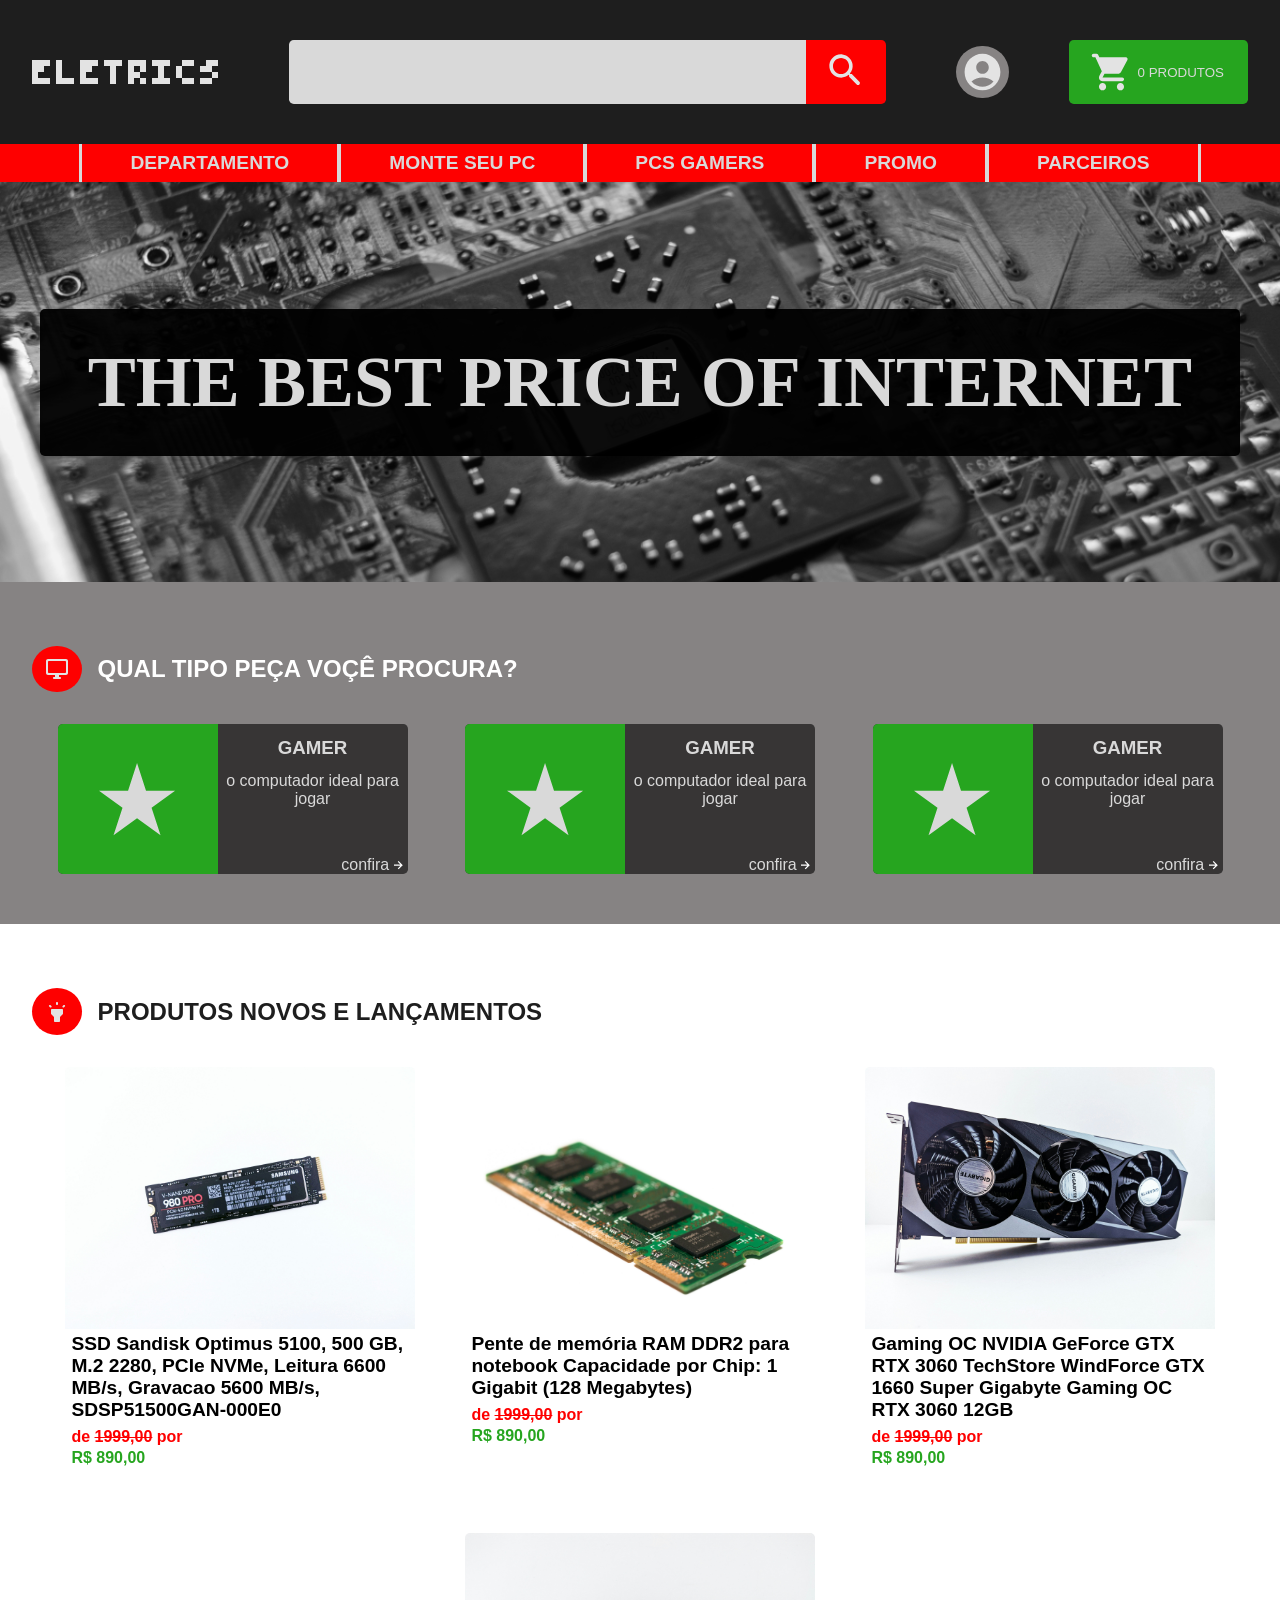
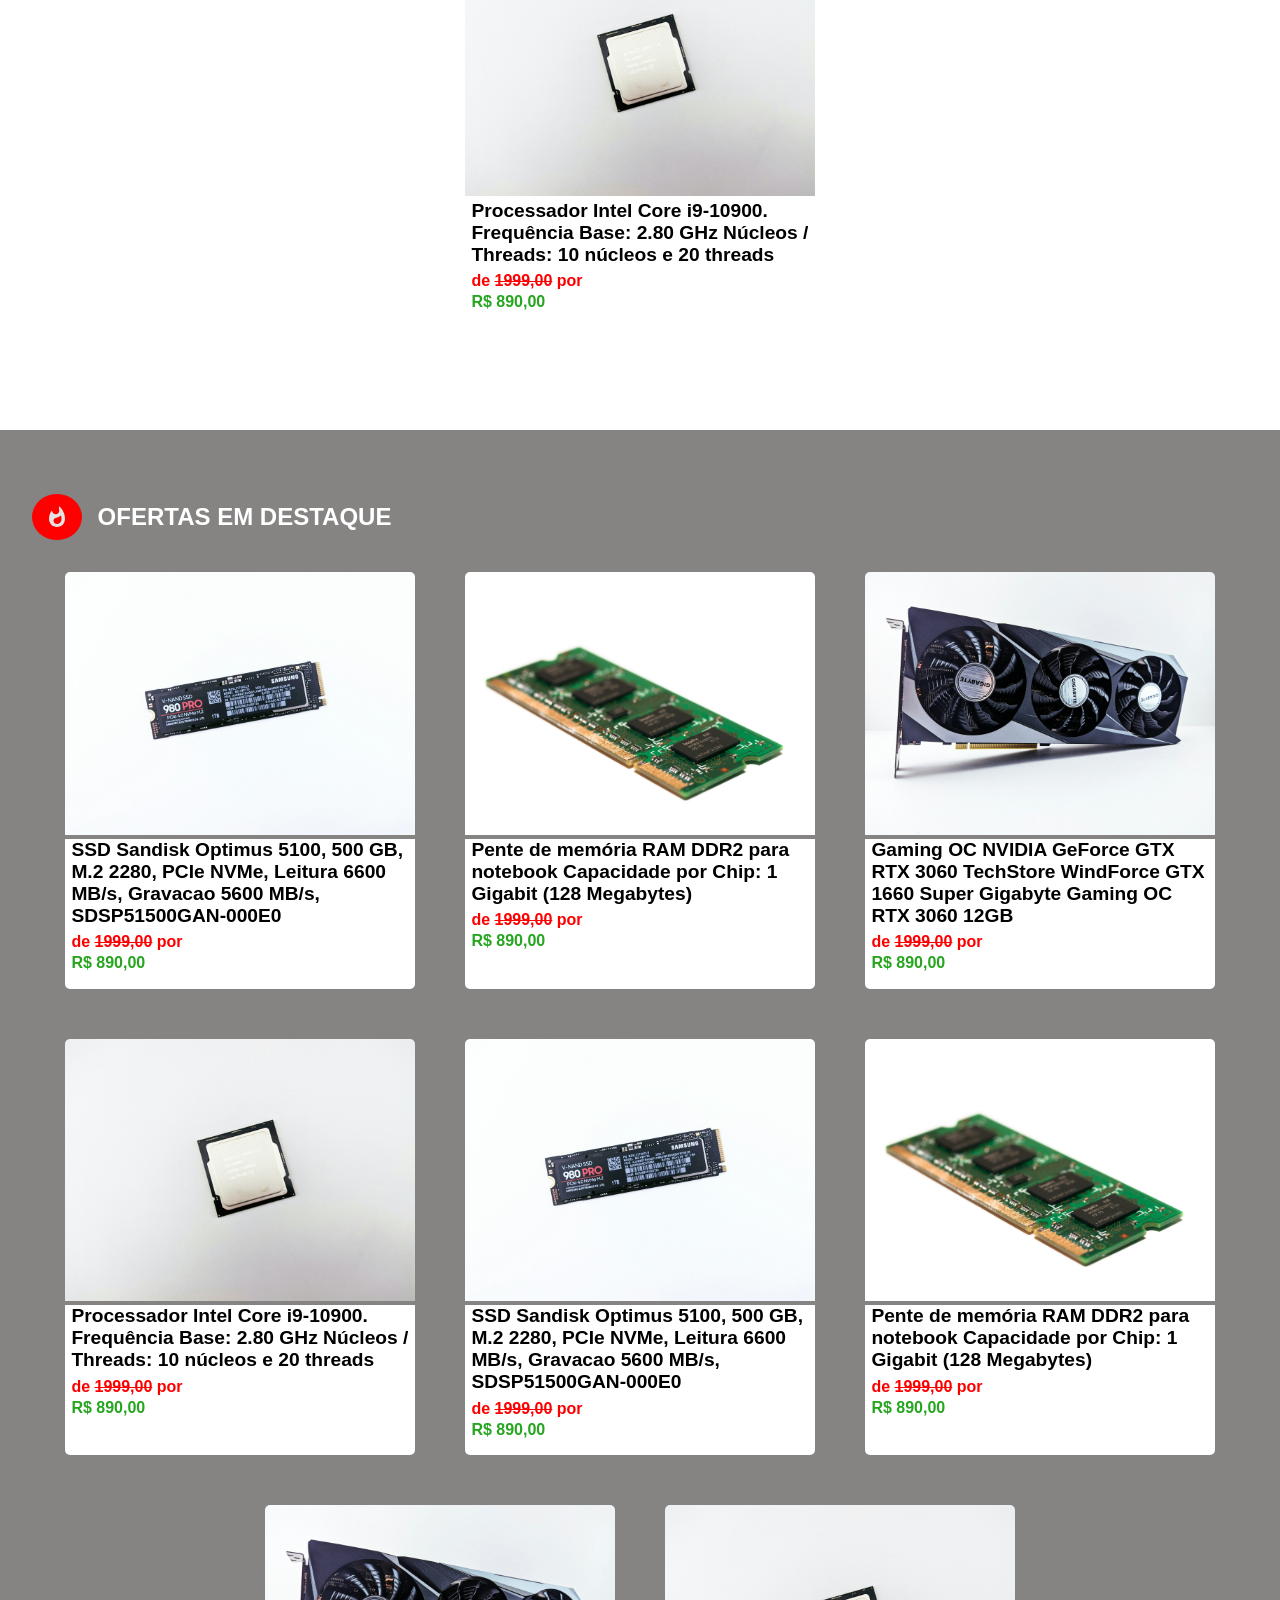
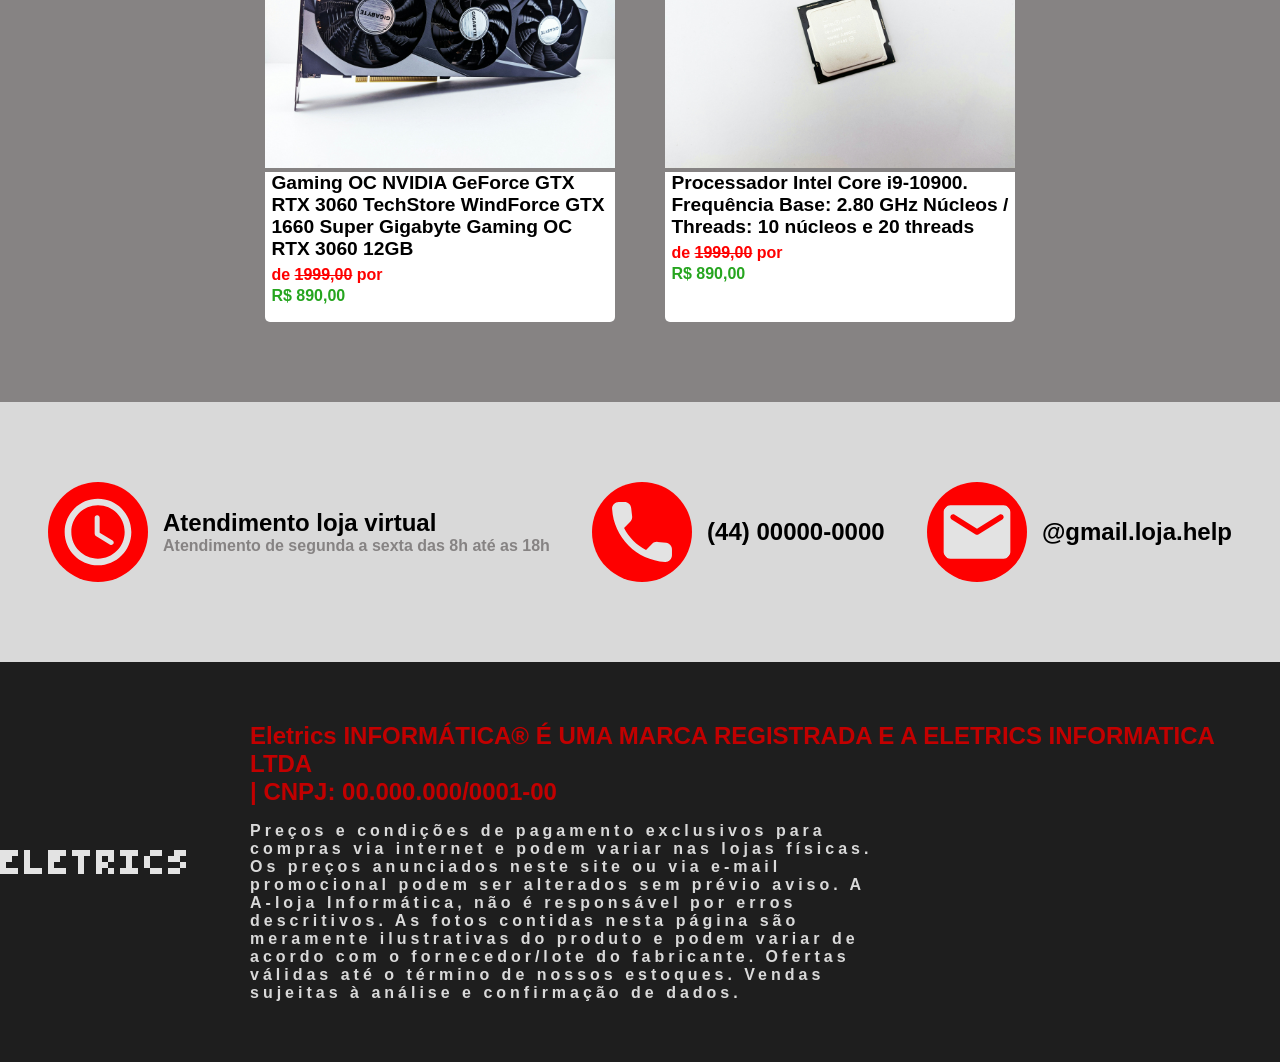
<file: index.html>
<!DOCTYPE html>
<html lang="pt-br">
<head>
    <meta charset="UTF-8">
    <meta name="viewport" content="width=device-width, initial-scale=1.0">
    <title>ELETRICS</title>
    <link rel="stylesheet" href="./front/css/global.css">
    <link rel="stylesheet" href="./front/css/componentes.css">
    <link rel="stylesheet" href="./front/css/responsividade.css">
    <link rel="preload" as="image" href="./front/public/imagens/jorge-salvador-vruAZdZzQR0-unsplash.jpg">
</head>
<body>
    <header>
        <img src="./front/public/imagens/iconsPast/ELETRICS.svg" alt="">
        <div class="searchContainer">
            <input type="text" class="inputPadrao bordaPadrao searchInput tamanhoPadraoHeader">
            <button class="tamanhoPadraoHeader bordaPadrao" id="buttonPesquisa"><img src="./front/public/imagens/iconsPast/search_24dp_E3E3E3.svg" alt="" class="iconSize"></button>
        </div>
        <div class="shoppingAcont">
            <a href="" class="contIconA tamanhoPadraoHeader"><img src="./front/public/imagens/iconsPast/account_circle_24dp_E3E3E3.svg" alt="" class="iconSize"></a>
            <button class="tamanhoPadraoHeader bordaPadrao shoppingButton">
                <img src="./front/public/imagens/iconsPast/shopping_cart_24dp_E3E3E3.svg" alt="" class="iconSize">
                <span class="textButtonCar">0 PRODUTOS</span>
            </button>
        </div>
    </header>
    <nav class="navegacao">
        <ul>
            <li>departamento</li>
            <li>monte seu pc</li>
            <li>pcs gamers</li>
            <li>promo</li>
            <li>parceiros</li>
        </ul>
    </nav>
    <section class="hero">
        <div class="heroConteiner bordaPadrao">
            <h1 class="heroTitulo">
                the best price of internet
            </h1>
        </div>
    </section>
    <section class="carrosel">
        <div class="tituloDestaqueVermelhoH2">
            <div class="imgTituloH2"><img src="./front/public/imagens/iconsPast/desktop_windows_24dp_E3E3E3.svg" alt="" class=""></div>
            <h2 class="titulo-customizado" style="--corFont:#FFFFFF">qual tipo peça voçê procura?</h2>
        </div>
        <div class="conteinerSlides"> 
            <div class="carroselCard bordaPadrao card-1">
                <div class="cardDivisor imgCard">
                    <img src="./front/public/imagens/iconsPast/Star 1.svg" alt="" class="">
                </div>
                <div class="cardDivisor">
                    <h3 class="pequenoDestaqueTitulo">gamer</h3>
                    <span class="textCard">o computador ideal para jogar</span>
                    <a href="" class="linkFora">confira <img src="./front/public/imagens/iconsPast/seta.svg" alt=""></a>
                </div>
            </div>
            <div class="carroselCard bordaPadrao card-2">
                <div class="cardDivisor imgCard">
                    <img src="./front/public/imagens/iconsPast/Star 1.svg" alt="" class="">
                </div>
                <div class="cardDivisor">
                    <h3 class="pequenoDestaqueTitulo">gamer</h3>
                    <span class="textCard">o computador ideal para jogar</span>
                    <a href="" class="linkFora">confira <img src="./front/public/imagens/iconsPast/seta.svg" alt=""></a>
                </div>
            </div>
            <div class="carroselCard bordaPadrao card-3">
                <div class="cardDivisor imgCard">
                    <img src="./front/public/imagens/iconsPast/Star 1.svg" alt="" class="">
                </div>
                <div class="cardDivisor">
                    <h3 class="pequenoDestaqueTitulo">gamer</h3>
                    <span class="textCard">o computador ideal para jogar</span>
                    <a href="" class="linkFora">confira <img src="./front/public/imagens/iconsPast/seta.svg" alt=""></a>
                </div>
            </div>
        </div>
        <div class="arrow">
            <button id="prev"> < </button>
            <button id="next"> > </button>
        </div>
    </section>
    <section class="novosProdutos">
        <div class="tituloDestaqueVermelhoH2">
            <div class="imgTituloH2"><img src="./front/public/imagens/iconsPast/highlight_24dp_E3E3E3.svg" alt="" class=""></div>
            <h2 class="titulo-customizado" style="--corFont:#1E1E1E">PRODUTOS NOVOS E LANÇAMENTOS</h2>
        </div>
        <div class="listCard">
            <div class="CardPN">
                <img src="./front/public/imagens/andrey-matveev-pfKnGfJrrjI-unsplash.jpg" alt="" class="imgCardProdutos">
                <div class="descricaoProduto">
                <p class="descricaoPSpan">
                    SSD Sandisk Optimus 5100, 500 GB, M.2 2280, PCIe NVMe, Leitura 6600 MB/s, Gravacao 5600 MB/s, SDSP51500GAN-000E0
                </p>
                <p class="descontEmVermelho">de <span>1999,00</span> por</p>
                <p class="valorPosDescont">R$ 890,00</p>
                </div>
            </div>

            <div class="CardPN">
                <img src="./front/public/imagens/william-warby-wtvfu6_d1E4-unsplash.jpg" alt="" class="imgCardProdutos">
                <div class="descricaoProduto">
                <p class="descricaoPSpan">
                    Pente de memória RAM DDR2 para notebook
Capacidade por Chip: 1 Gigabit (128 Megabytes)
                </p>
                <p class="descontEmVermelho">de <span>1999,00</span> por</p>
                <p class="valorPosDescont">R$ 890,00</p>
                </div>
            </div>

            <div class="CardPN">
                <img src="./front/public/imagens/andrey-matveev-Oq8kbZxP0Pw-unsplash.jpg" alt="" class="imgCardProdutos">
                <div class="descricaoProduto">
                <p class="descricaoPSpan">
                    Gaming OC NVIDIA GeForce GTX RTX 3060 TechStore WindForce GTX 1660 Super Gigabyte Gaming OC RTX 3060 12GB
                </p>
                <p class="descontEmVermelho">de <span>1999,00</span> por</p>
                <p class="valorPosDescont">R$ 890,00</p>
                </div>
            </div>
            <div class="CardPN">
                <img src="./front/public/imagens/andrey-matveev-6tEeAxzQlrE-unsplash.jpg" alt="" class="imgCardProdutos">
                <div class="descricaoProduto">
                <p class="descricaoPSpan">
                    Processador Intel Core i9-10900.
Frequência Base: 2.80 GHz
Núcleos / Threads: 10 núcleos e 20 threads
                </p>
                <p class="descontEmVermelho">de <span>1999,00</span> por</p>
                <p class="valorPosDescont">R$ 890,00</p>
                </div>
            </div>
        </div>
    </section>
    <section class="principaisOfertas">
        <div class="tituloDestaqueVermelhoH2">
            <div class="imgTituloH2"><img src="./front/public/imagens/iconsPast/whatshot_24dp_E3E3E3.svg" alt="" class=""></div>
            <h2 class="titulo-customizado" style="--corFont:#fff">OFERTAS EM DESTAQUE</h2>
        </div>
        <div class="listCard">
            <div class="CardPN">
                <img src="./front/public/imagens/andrey-matveev-pfKnGfJrrjI-unsplash.jpg" alt="" class="imgCardProdutos">
                <div class="descricaoProduto">
                <p class="descricaoPSpan">
                    SSD Sandisk Optimus 5100, 500 GB, M.2 2280, PCIe NVMe, Leitura 6600 MB/s, Gravacao 5600 MB/s, SDSP51500GAN-000E0
                </p>
                <p class="descontEmVermelho">de <span>1999,00</span> por</p>
                <p class="valorPosDescont">R$ 890,00</p>
                </div>
            </div>

            <div class="CardPN">
                <img src="./front/public/imagens/william-warby-wtvfu6_d1E4-unsplash.jpg" alt="" class="imgCardProdutos">
                <div class="descricaoProduto">
                <p class="descricaoPSpan">
                    Pente de memória RAM DDR2 para notebook
Capacidade por Chip: 1 Gigabit (128 Megabytes)
                </p>
                <p class="descontEmVermelho">de <span>1999,00</span> por</p>
                <p class="valorPosDescont">R$ 890,00</p>
                </div>
            </div>

            <div class="CardPN">
                <img src="./front/public/imagens/andrey-matveev-Oq8kbZxP0Pw-unsplash.jpg" alt="" class="imgCardProdutos">
                <div class="descricaoProduto">
                <p class="descricaoPSpan">
                    Gaming OC NVIDIA GeForce GTX RTX 3060 TechStore WindForce GTX 1660 Super Gigabyte Gaming OC RTX 3060 12GB
                </p>
                <p class="descontEmVermelho">de <span>1999,00</span> por</p>
                <p class="valorPosDescont">R$ 890,00</p>
                </div>
            </div>
            <div class="CardPN">
                <img src="./front/public/imagens/andrey-matveev-6tEeAxzQlrE-unsplash.jpg" alt="" class="imgCardProdutos">
                <div class="descricaoProduto">
                <p class="descricaoPSpan">
                    Processador Intel Core i9-10900.
Frequência Base: 2.80 GHz
Núcleos / Threads: 10 núcleos e 20 threads
                </p>
                <p class="descontEmVermelho">de <span>1999,00</span> por</p>
                <p class="valorPosDescont">R$ 890,00</p>
                </div>
            </div>
            <div class="CardPN">
                <img src="./front/public/imagens/andrey-matveev-pfKnGfJrrjI-unsplash.jpg" alt="" class="imgCardProdutos">
                <div class="descricaoProduto">
                <p class="descricaoPSpan">
                    SSD Sandisk Optimus 5100, 500 GB, M.2 2280, PCIe NVMe, Leitura 6600 MB/s, Gravacao 5600 MB/s, SDSP51500GAN-000E0
                </p>
                <p class="descontEmVermelho">de <span>1999,00</span> por</p>
                <p class="valorPosDescont">R$ 890,00</p>
                </div>
            </div>

            <div class="CardPN">
                <img src="./front/public/imagens/william-warby-wtvfu6_d1E4-unsplash.jpg" alt="" class="imgCardProdutos">
                <div class="descricaoProduto">
                <p class="descricaoPSpan">
                    Pente de memória RAM DDR2 para notebook
Capacidade por Chip: 1 Gigabit (128 Megabytes)
                </p>
                <p class="descontEmVermelho">de <span>1999,00</span> por</p>
                <p class="valorPosDescont">R$ 890,00</p>
                </div>
            </div>

            <div class="CardPN">
                <img src="./front/public/imagens/andrey-matveev-Oq8kbZxP0Pw-unsplash.jpg" alt="" class="imgCardProdutos">
                <div class="descricaoProduto">
                <p class="descricaoPSpan">
                    Gaming OC NVIDIA GeForce GTX RTX 3060 TechStore WindForce GTX 1660 Super Gigabyte Gaming OC RTX 3060 12GB
                </p>
                <p class="descontEmVermelho">de <span>1999,00</span> por</p>
                <p class="valorPosDescont">R$ 890,00</p>
                </div>
            </div>
            <div class="CardPN">
                <img src="./front/public/imagens/andrey-matveev-6tEeAxzQlrE-unsplash.jpg" alt="" class="imgCardProdutos">
                <div class="descricaoProduto">
                <p class="descricaoPSpan">
                    Processador Intel Core i9-10900.
Frequência Base: 2.80 GHz
Núcleos / Threads: 10 núcleos e 20 threads
                </p>
                <p class="descontEmVermelho">de <span>1999,00</span> por</p>
                <p class="valorPosDescont">R$ 890,00</p>
                </div>
            </div>
        </div>
    </section>
    <section class="contatos">
        <div class="contatoDivisor">
            <img src="./front/public/imagens/iconsPast/access_time_24dp_E3E3E3.svg" alt=""  class="imgContatos">
            <div>
                <p>Atendimento loja virtual</p>
                <p class="menorDestaque">Atendimento de segunda a sexta das 8h até as 18h </p>
            </div>
        </div>
        <div class="contatoDivisor">
            <img src="./front/public/imagens/iconsPast/call_24dp_E3E3E3.svg" alt="" class="imgContatos">
            <p>(44) 00000-0000</p>
        </div>
        <div class="contatoDivisor">
            <img src="./front/public/imagens/iconsPast/email_24dp_E3E3E3.svg" alt="" class="imgContatos">
            <p>@gmail.loja.help</p>
        </div>
    </section>
    <footer>
        <img src="./front/public/imagens/iconsPast/ELETRICS.svg" alt="">
        <div>
            <h2>Eletrics INFORMÁTICA® É UMA MARCA REGISTRADA  E A ELETRICS INFORMATICA LTDA <br>| CNPJ: 00.000.000/0001-00</h2>
            <p>Preços e condições de pagamento exclusivos para compras via internet e podem variar nas lojas físicas. Os preços anunciados neste site ou via e-mail promocional podem ser alterados sem prévio aviso. A A-loja Informática, não é responsável por erros descritivos. As fotos contidas nesta página são meramente ilustrativas do produto e podem variar de acordo com o fornecedor/lote do fabricante. Ofertas válidas até o término de nossos estoques. Vendas sujeitas à análise e confirmação de dados.</p>
        </div>
    </footer>
</body>
</html>
</file>
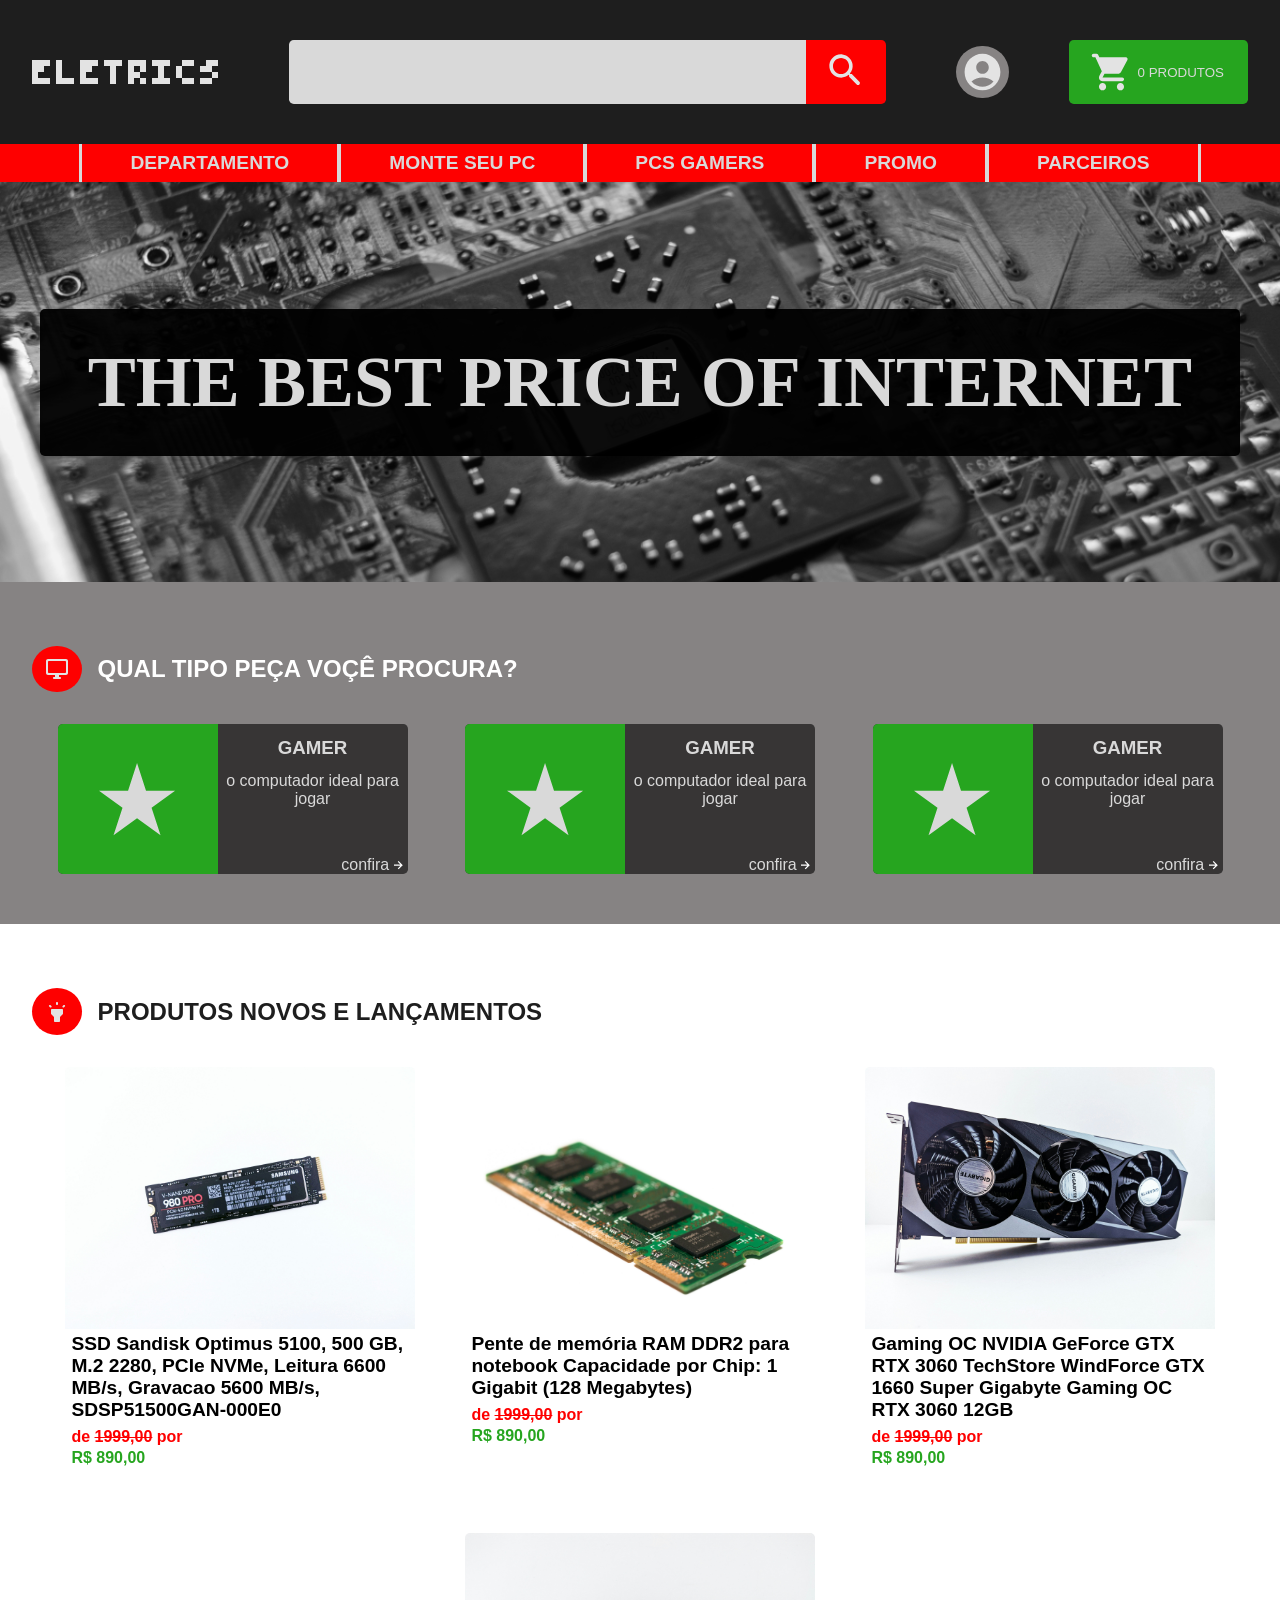
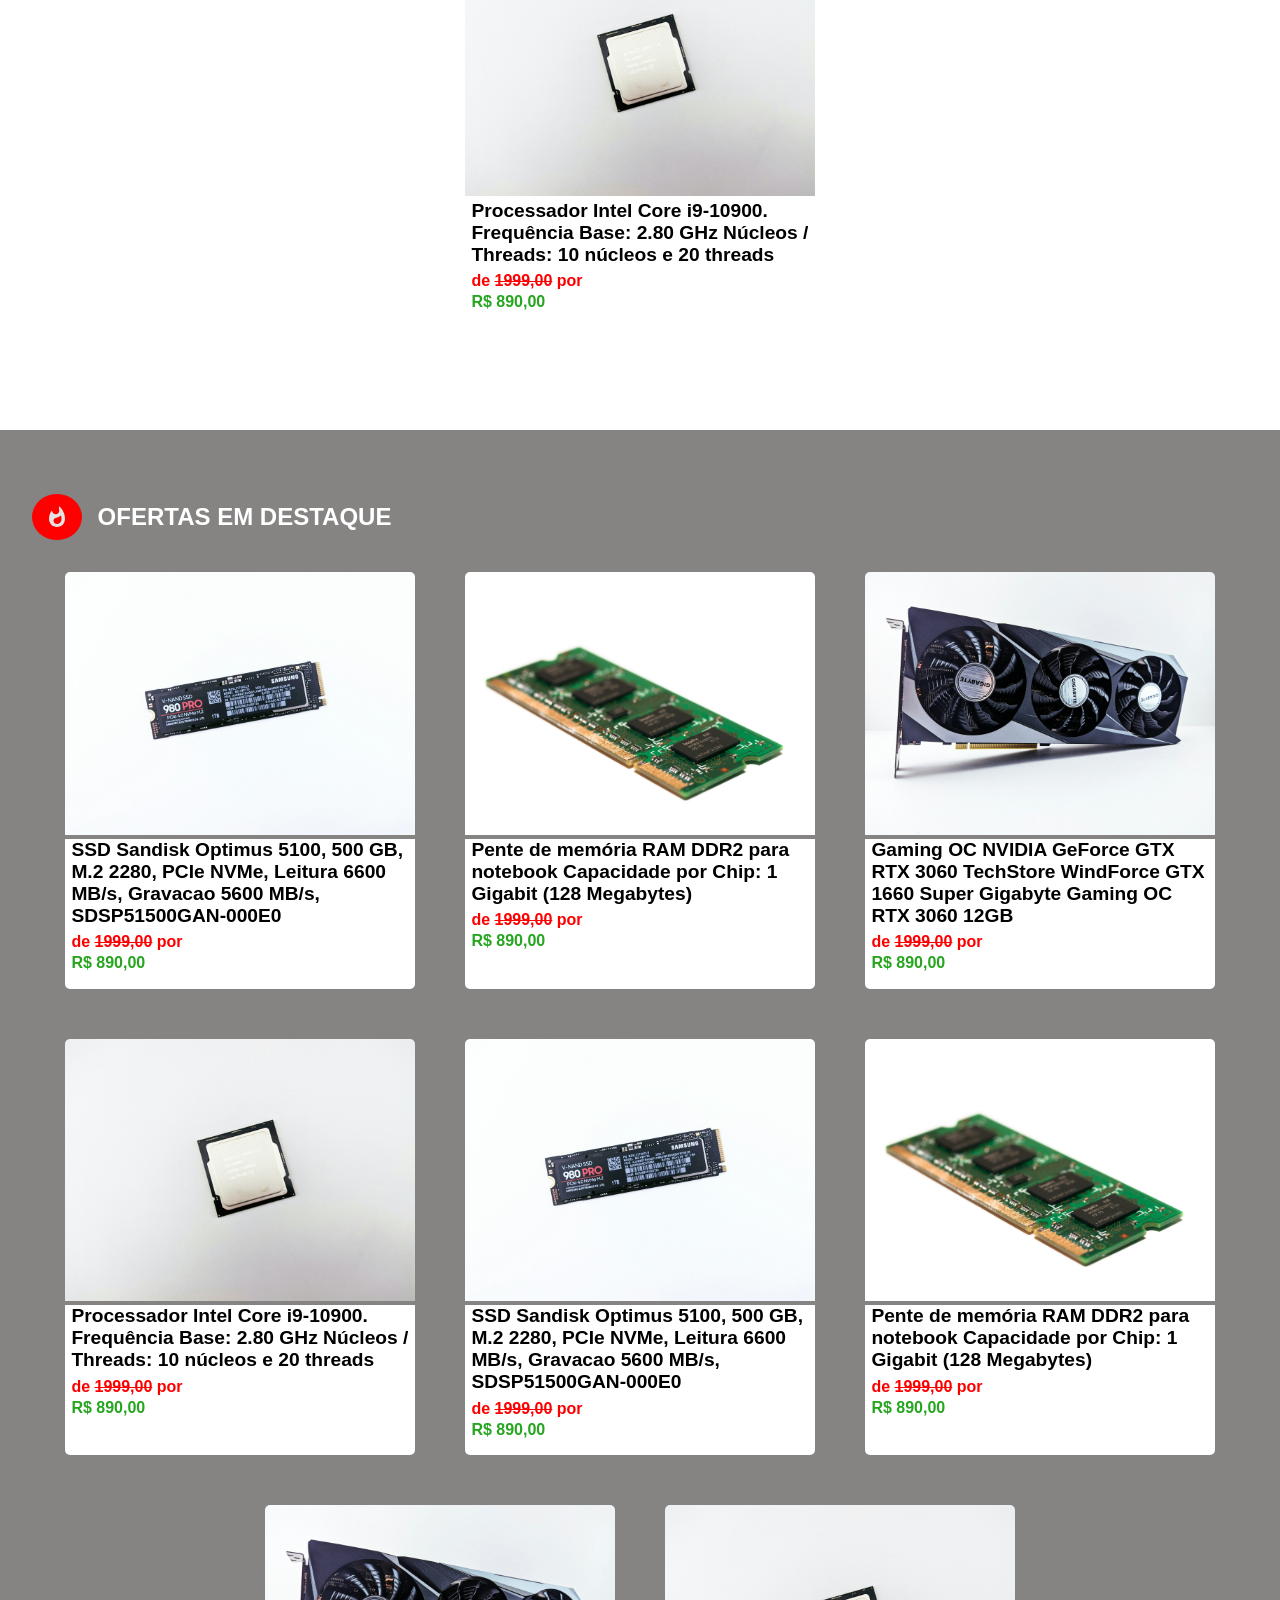
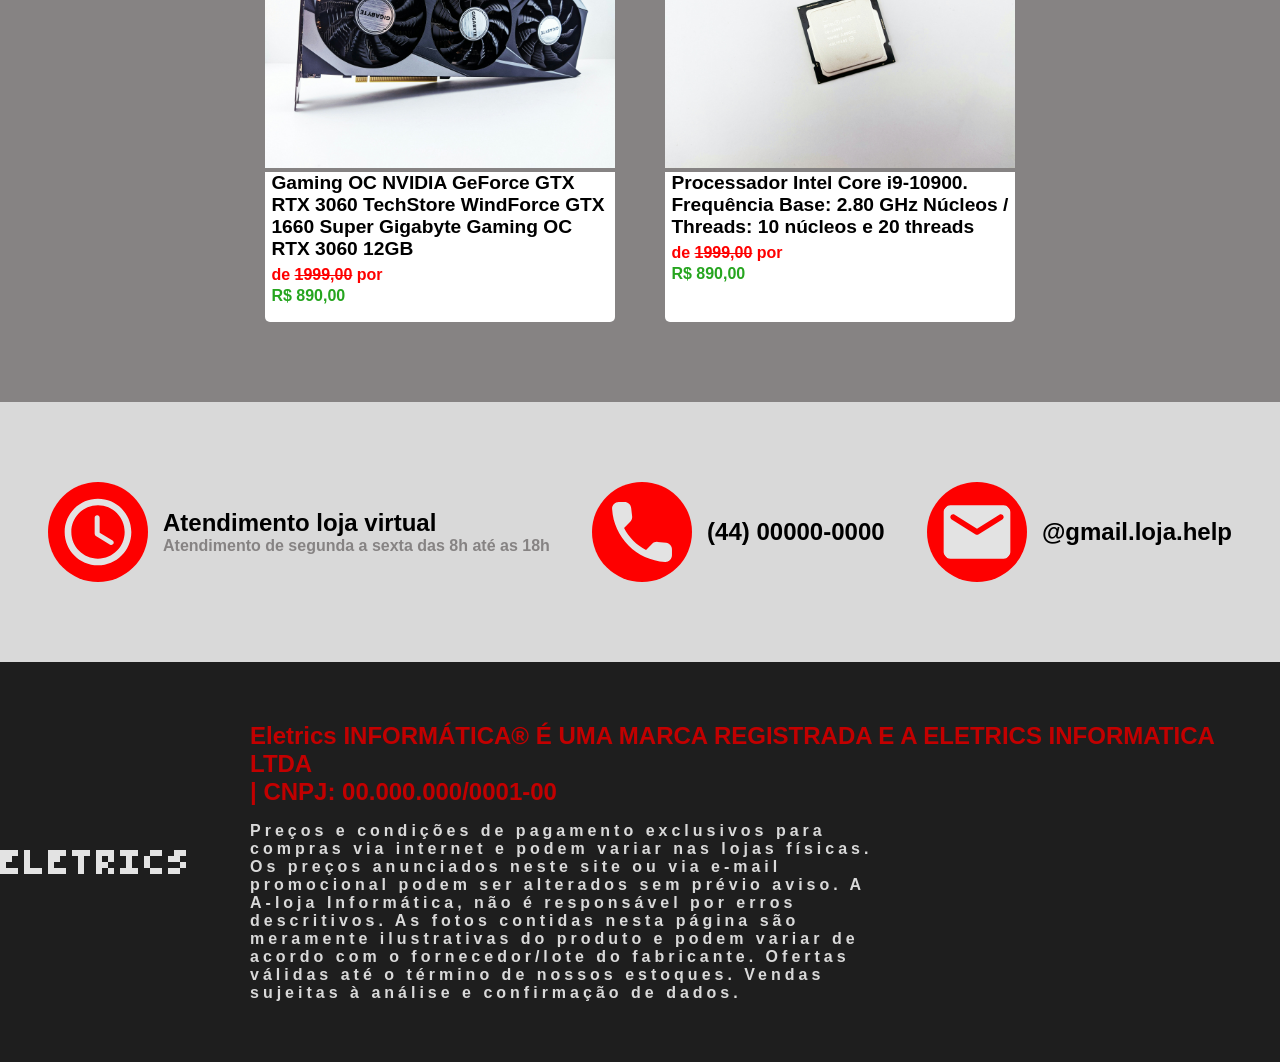
<file: front/pages/index.html>
<!DOCTYPE html>
<html lang="pt-br">
<head>
    <meta charset="UTF-8">
    <meta name="viewport" content="width=device-width, initial-scale=1.0">
    <title>ELETRICS</title>
    <link rel="stylesheet" href="../css/global.css">
    <link rel="stylesheet" href="../css/componentes.css">
    <link rel="stylesheet" href="../css/responsividade.css">
    <link rel="preload" as="image" href="../public/imagens/jorge-salvador-vruAZdZzQR0-unsplash.jpg">
</head>
<body>
    <header>
        <img src="../public/imagens/iconsPast/ELETRICS.svg" alt="">
        <div class="searchContainer">
            <input type="text" class="inputPadrao bordaPadrao searchInput tamanhoPadraoHeader">
            <button class="tamanhoPadraoHeader bordaPadrao" id="buttonPesquisa"><img src="../public/imagens/iconsPast/search_24dp_E3E3E3.svg" alt="" class="iconSize"></button>
        </div>
        <div class="shoppingAcont">
            <a href="" class="contIconA tamanhoPadraoHeader"><img src="../public/imagens/iconsPast/account_circle_24dp_E3E3E3.svg" alt="" class="iconSize"></a>
            <button class="tamanhoPadraoHeader bordaPadrao shoppingButton">
                <img src="../public/imagens/iconsPast/shopping_cart_24dp_E3E3E3.svg" alt="" class="iconSize">
                <span class="textButtonCar">0 PRODUTOS</span>
            </button>
        </div>
    </header>
    <nav class="navegacao">
        <ul>
            <li>departamento</li>
            <li>monte seu pc</li>
            <li>pcs gamers</li>
            <li>promo</li>
            <li>parceiros</li>
        </ul>
    </nav>
    <section class="hero">
        <div class="heroConteiner bordaPadrao">
            <h1 class="heroTitulo">
                the best price of internet
            </h1>
        </div>
    </section>
    <section class="carrosel">
        <div class="tituloDestaqueVermelhoH2">
            <div class="imgTituloH2"><img src="../public/imagens/iconsPast/desktop_windows_24dp_E3E3E3.svg" alt="" class=""></div>
            <h2 class="titulo-customizado" style="--corFont:#FFFFFF">qual tipo peça voçê procura?</h2>
        </div>
        <div class="conteinerSlides"> 
            <div class="carroselCard bordaPadrao card-1">
                <div class="cardDivisor imgCard">
                    <img src="../public/imagens/iconsPast/Star 1.svg" alt="" class="">
                </div>
                <div class="cardDivisor">
                    <h3 class="pequenoDestaqueTitulo">gamer</h3>
                    <span class="textCard">o computador ideal para jogar</span>
                    <a href="" class="linkFora">confira <img src="../public/imagens/iconsPast/seta.svg" alt=""></a>
                </div>
            </div>
            <div class="carroselCard bordaPadrao card-2">
                <div class="cardDivisor imgCard">
                    <img src="../public/imagens/iconsPast/Star 1.svg" alt="" class="">
                </div>
                <div class="cardDivisor">
                    <h3 class="pequenoDestaqueTitulo">gamer</h3>
                    <span class="textCard">o computador ideal para jogar</span>
                    <a href="" class="linkFora">confira <img src="../public/imagens/iconsPast/seta.svg" alt=""></a>
                </div>
            </div>
            <div class="carroselCard bordaPadrao card-3">
                <div class="cardDivisor imgCard">
                    <img src="../public/imagens/iconsPast/Star 1.svg" alt="" class="">
                </div>
                <div class="cardDivisor">
                    <h3 class="pequenoDestaqueTitulo">gamer</h3>
                    <span class="textCard">o computador ideal para jogar</span>
                    <a href="" class="linkFora">confira <img src="../public/imagens/iconsPast/seta.svg" alt=""></a>
                </div>
            </div>
        </div>
        <div class="arrow">
            <button id="prev"> < </button>
            <button id="next"> > </button>
        </div>
    </section>
    <section class="novosProdutos">
        <div class="tituloDestaqueVermelhoH2">
            <div class="imgTituloH2"><img src="../public/imagens/iconsPast/highlight_24dp_E3E3E3.svg" alt="" class=""></div>
            <h2 class="titulo-customizado" style="--corFont:#1E1E1E">PRODUTOS NOVOS E LANÇAMENTOS</h2>
        </div>
        <div class="listCard">
            <div class="CardPN">
                <img src="../public/imagens/andrey-matveev-pfKnGfJrrjI-unsplash.jpg" alt="" class="imgCardProdutos">
                <div class="descricaoProduto">
                <p class="descricaoPSpan">
                    SSD Sandisk Optimus 5100, 500 GB, M.2 2280, PCIe NVMe, Leitura 6600 MB/s, Gravacao 5600 MB/s, SDSP51500GAN-000E0
                </p>
                <p class="descontEmVermelho">de <span>1999,00</span> por</p>
                <p class="valorPosDescont">R$ 890,00</p>
                </div>
            </div>

            <div class="CardPN">
                <img src="../public/imagens/william-warby-wtvfu6_d1E4-unsplash.jpg" alt="" class="imgCardProdutos">
                <div class="descricaoProduto">
                <p class="descricaoPSpan">
                    Pente de memória RAM DDR2 para notebook
Capacidade por Chip: 1 Gigabit (128 Megabytes)
                </p>
                <p class="descontEmVermelho">de <span>1999,00</span> por</p>
                <p class="valorPosDescont">R$ 890,00</p>
                </div>
            </div>

            <div class="CardPN">
                <img src="../public/imagens/andrey-matveev-Oq8kbZxP0Pw-unsplash.jpg" alt="" class="imgCardProdutos">
                <div class="descricaoProduto">
                <p class="descricaoPSpan">
                    Gaming OC NVIDIA GeForce GTX RTX 3060 TechStore WindForce GTX 1660 Super Gigabyte Gaming OC RTX 3060 12GB
                </p>
                <p class="descontEmVermelho">de <span>1999,00</span> por</p>
                <p class="valorPosDescont">R$ 890,00</p>
                </div>
            </div>
            <div class="CardPN">
                <img src="../public/imagens/andrey-matveev-6tEeAxzQlrE-unsplash.jpg" alt="" class="imgCardProdutos">
                <div class="descricaoProduto">
                <p class="descricaoPSpan">
                    Processador Intel Core i9-10900.
Frequência Base: 2.80 GHz
Núcleos / Threads: 10 núcleos e 20 threads
                </p>
                <p class="descontEmVermelho">de <span>1999,00</span> por</p>
                <p class="valorPosDescont">R$ 890,00</p>
                </div>
            </div>
        </div>
    </section>
    <section class="principaisOfertas">
        <div class="tituloDestaqueVermelhoH2">
            <div class="imgTituloH2"><img src="../public/imagens/iconsPast/whatshot_24dp_E3E3E3.svg" alt="" class=""></div>
            <h2 class="titulo-customizado" style="--corFont:#fff">OFERTAS EM DESTAQUE</h2>
        </div>
        <div class="listCard">
            <div class="CardPN">
                <img src="../public/imagens/andrey-matveev-pfKnGfJrrjI-unsplash.jpg" alt="" class="imgCardProdutos">
                <div class="descricaoProduto">
                <p class="descricaoPSpan">
                    SSD Sandisk Optimus 5100, 500 GB, M.2 2280, PCIe NVMe, Leitura 6600 MB/s, Gravacao 5600 MB/s, SDSP51500GAN-000E0
                </p>
                <p class="descontEmVermelho">de <span>1999,00</span> por</p>
                <p class="valorPosDescont">R$ 890,00</p>
                </div>
            </div>

            <div class="CardPN">
                <img src="../public/imagens/william-warby-wtvfu6_d1E4-unsplash.jpg" alt="" class="imgCardProdutos">
                <div class="descricaoProduto">
                <p class="descricaoPSpan">
                    Pente de memória RAM DDR2 para notebook
Capacidade por Chip: 1 Gigabit (128 Megabytes)
                </p>
                <p class="descontEmVermelho">de <span>1999,00</span> por</p>
                <p class="valorPosDescont">R$ 890,00</p>
                </div>
            </div>

            <div class="CardPN">
                <img src="../public/imagens/andrey-matveev-Oq8kbZxP0Pw-unsplash.jpg" alt="" class="imgCardProdutos">
                <div class="descricaoProduto">
                <p class="descricaoPSpan">
                    Gaming OC NVIDIA GeForce GTX RTX 3060 TechStore WindForce GTX 1660 Super Gigabyte Gaming OC RTX 3060 12GB
                </p>
                <p class="descontEmVermelho">de <span>1999,00</span> por</p>
                <p class="valorPosDescont">R$ 890,00</p>
                </div>
            </div>
            <div class="CardPN">
                <img src="../public/imagens/andrey-matveev-6tEeAxzQlrE-unsplash.jpg" alt="" class="imgCardProdutos">
                <div class="descricaoProduto">
                <p class="descricaoPSpan">
                    Processador Intel Core i9-10900.
Frequência Base: 2.80 GHz
Núcleos / Threads: 10 núcleos e 20 threads
                </p>
                <p class="descontEmVermelho">de <span>1999,00</span> por</p>
                <p class="valorPosDescont">R$ 890,00</p>
                </div>
            </div>
            <div class="CardPN">
                <img src="../public/imagens/andrey-matveev-pfKnGfJrrjI-unsplash.jpg" alt="" class="imgCardProdutos">
                <div class="descricaoProduto">
                <p class="descricaoPSpan">
                    SSD Sandisk Optimus 5100, 500 GB, M.2 2280, PCIe NVMe, Leitura 6600 MB/s, Gravacao 5600 MB/s, SDSP51500GAN-000E0
                </p>
                <p class="descontEmVermelho">de <span>1999,00</span> por</p>
                <p class="valorPosDescont">R$ 890,00</p>
                </div>
            </div>

            <div class="CardPN">
                <img src="../public/imagens/william-warby-wtvfu6_d1E4-unsplash.jpg" alt="" class="imgCardProdutos">
                <div class="descricaoProduto">
                <p class="descricaoPSpan">
                    Pente de memória RAM DDR2 para notebook
Capacidade por Chip: 1 Gigabit (128 Megabytes)
                </p>
                <p class="descontEmVermelho">de <span>1999,00</span> por</p>
                <p class="valorPosDescont">R$ 890,00</p>
                </div>
            </div>

            <div class="CardPN">
                <img src="../public/imagens/andrey-matveev-Oq8kbZxP0Pw-unsplash.jpg" alt="" class="imgCardProdutos">
                <div class="descricaoProduto">
                <p class="descricaoPSpan">
                    Gaming OC NVIDIA GeForce GTX RTX 3060 TechStore WindForce GTX 1660 Super Gigabyte Gaming OC RTX 3060 12GB
                </p>
                <p class="descontEmVermelho">de <span>1999,00</span> por</p>
                <p class="valorPosDescont">R$ 890,00</p>
                </div>
            </div>
            <div class="CardPN">
                <img src="../public/imagens/andrey-matveev-6tEeAxzQlrE-unsplash.jpg" alt="" class="imgCardProdutos">
                <div class="descricaoProduto">
                <p class="descricaoPSpan">
                    Processador Intel Core i9-10900.
Frequência Base: 2.80 GHz
Núcleos / Threads: 10 núcleos e 20 threads
                </p>
                <p class="descontEmVermelho">de <span>1999,00</span> por</p>
                <p class="valorPosDescont">R$ 890,00</p>
                </div>
            </div>
        </div>
    </section>
    <section class="contatos">
        <div class="contatoDivisor">
            <img src="../public/imagens/iconsPast/access_time_24dp_E3E3E3.svg" alt=""  class="imgContatos">
            <div>
                <p>Atendimento loja virtual</p>
                <p class="menorDestaque">Atendimento de segunda a sexta das 8h até as 18h </p>
            </div>
        </div>
        <div class="contatoDivisor">
            <img src="../public/imagens/iconsPast/call_24dp_E3E3E3.svg" alt="" class="imgContatos">
            <p>(44) 00000-0000</p>
        </div>
        <div class="contatoDivisor">
            <img src="../public/imagens/iconsPast/email_24dp_E3E3E3.svg" alt="" class="imgContatos">
            <p>@gmail.loja.help</p>
        </div>
    </section>
    <footer>
        <img src="../public/imagens/iconsPast/ELETRICS.svg" alt="">
        <div>
            <h2>Eletrics INFORMÁTICA® É UMA MARCA REGISTRADA  E A ELETRICS INFORMATICA LTDA <br>| CNPJ: 00.000.000/0001-00</h2>
            <p>Preços e condições de pagamento exclusivos para compras via internet e podem variar nas lojas físicas. Os preços anunciados neste site ou via e-mail promocional podem ser alterados sem prévio aviso. A A-loja Informática, não é responsável por erros descritivos. As fotos contidas nesta página são meramente ilustrativas do produto e podem variar de acordo com o fornecedor/lote do fabricante. Ofertas válidas até o término de nossos estoques. Vendas sujeitas à análise e confirmação de dados.</p>
        </div>
    </footer>
</body>
</html>
</file>
<file: front/css/global.css>
* { 
    box-sizing: border-box;
    padding: 0;
    margin: 0;
    font-family: sans-serif;
}

:root{
    --vermelho: #FE0000;
    --vermelhoEscuro: #C20000;
    --branco: #D9D9D9;
    --cinza:  #868383;
    --cinza2: #373535;
    --cinzaEscuro: #1E1E1E;
    --preto: rgba(0, 0, 0, 0.95);
    --verde: #26A51F;
    --verdeEscuro: #157210;
}
header{
    display: flex;
    background-color: var(--cinzaEscuro);
    min-height: 7rem;
    align-items: center;
    justify-content: space-evenly;
    padding: 2.5rem 2rem 2.5rem 2rem;
    /* gap: 0; */
}
a{ 
    text-decoration: none;
}
/* header > :first-child {
    gap: 0rem 0rem 0rem 30rem;
    margin-left: 3rem;
    background-color: #868383; 
}
header > :last-child {
    margin-right: 3rem;
    gap: 3rem; 
} */
/* div{
    display: inline;
} */

/*
CONCLUIDO O HEADER E SEUS ESTILOS, AGORA VOU CRIAR A BARRA DE SELEÇÃO, BASICAMENTE UMA NAV IGUAL A DA PICHAU
*/
li{
    list-style: none;
}
.navegacao{
    background-color: var(--vermelho);
    /* width: 50px; */
    /* height: 100px; */
}
/* aqui se inicia a seção hero, foi até que curta a navegação*/
.hero{
    background-image: url(../public/imagens/jorge-salvador-vruAZdZzQR0-unsplash.jpg);
    background-size: cover;
    background-position: center;
    background-repeat: no-repeat;

    min-height: 400px;
    width: 100%;

    display: flex;
    justify-content: center;
    align-items: center;
}
/*finalizado a seção heroi, agora vou começar a fazer o carrosel */ 
.carrosel{
    background-color: var(--cinza);padding-bottom: 50px;
    width: 100%;
    /* max-width: 1000px; */
    }
/* iniciando a seção de novos produtos */ 
p > span{
    text-decoration: line-through;
}
footer{
    background-color: var(--cinzaEscuro);
    display: flex;
    min-height: 400px;
    align-items: center;
    justify-content: center;
    gap: 4rem;
}
</file>
<file: front/css/componentes.css>
.inputPadrao {
    width: 70%;
    outline: none;
    /* transition: ; aqui temos que ver ainda como se aplica o transition para colocar um suave mudança quando o elemento estiver em foco */
}
/* .inputPadrao:focus{

} */
.bordaPadrao{
    border-radius: 0.3rem;
}
.tamanhoPadraoHeader{ 
    height: 4rem;
}
.searchContainer{
    display: flex;
    align-items: center;
    justify-content: center;
    width: 100%;
    max-width: 1200px;
}
.searchInput{
    background-color: var(--branco);
    border: none;
    border-radius: 0.3rem 0 0 0.3rem;
}
#buttonPesquisa{
    width: 5rem;
    background-color: var(--vermelho);
    border: none;
    cursor: pointer;
    border-radius: 0rem 0.3rem 0.3rem 0rem;
    transition: all 0.5s ease;
}
#buttonPesquisa:hover{
    background-color: var(--vermelhoEscuro);
}
.contIconA{
    background-color: var(--cinza);
    display: flex;
    width: auto;
    height: auto;
    border-radius: 100%;
}
.iconSize{
    height: 3.3rem;
    padding: 0.3rem;
    /* width: 1; */
}
.shoppingButton{
    background-color: var(--verde);
    display: flex;
    align-items: center;
    justify-content: center;
    color: var(--branco);
    border: none;
    cursor: pointer;
    padding: 0.3rem 1.5rem 0.3rem 1rem;
    transition: all 0.5s ease;
}
.shoppingButton:hover{
    background-color: var(--verdeEscuro);
}
.shoppingAcont{
    display: flex;
    justify-content: space-between;
    align-items: center;
    width: 30rem;
}

/*
Aqui se inicia os elementos do nav
*/
.navegacao > ul {
    display: flex;
    background-color: var(--vermelho);
    /* width: 100%; */
    height: 100%;
    /* justify-items: center; */
    align-items: center;
    justify-content: center;
    gap: 0rem;
    text-transform: uppercase;
    font-weight: bold;
    font-size: larger;
    color: var(--branco);
}
.navegacao > ul > li{
    border-left: #D9D9D9 solid 2px;
    border-right: #D9D9D9 solid 2px;
    padding: 0.5rem 3rem 0.5rem 3rem;
    cursor: pointer;
    transition: all 0.4s ease;
}
.navegacao > ul :first-child{
    border-left: 3px solid #D9D9D9;
}
.navegacao > ul :last-child{
    border-right: 3px solid #D9D9D9;
}
.navegacao > ul > li:hover{
    background-color: var(--vermelhoEscuro);
}
/*
fim dos comeponetes da nav

e

Inicio da section hero
*/
.heroConteiner{
    background-color: var(--preto);
    padding: 2rem 3rem;
}
.heroTitulo{
    color: var(--branco);
    font-size: 4.5rem;
    text-transform: uppercase;
    text-align: center;
    font-family: 'Zen Dots';
}
/*iniciando os componetes do carrosel */ 

.tituloDestaqueVermelhoH2{
    display: flex;
    align-items: center;
    text-transform: uppercase;
    padding: 4rem 2rem 2rem 2rem;
}
.titulo-customizado{
    color: var(--corFont);
}
.imgTituloH2{
    background-color: var(--vermelho);
    padding: 0.7rem 0.8rem;
    /* display: inline-block; */
    border-radius: 100%;
    display: flex;
    align-items: center;

    /* height: auto;
    width: auto; */
    margin-right: 1rem;
}
.conteinerSlides{
    display: flex;
    justify-content: space-evenly;
    /* flex-direction: column; */
}
.carroselCard{
    background-color: var(--cinza2);
    display: none;
    align-items: stretch;
    /* justify-content: space-evenly; */
    flex-direction: row;
    /* min-height: 100px; */
    height: 150px;
    width: 350px;
    color: var(--branco);
    

    display: flex;
    overflow-x: auto;
    scroll-snap-type: x mandatory;
    scroll-behavior: smooth;
  /* Esconde a barra de rolagem padrão */
    scrollbar-width: none; /* Firefox */

    /* padding: 3rem; */
}
/* .carroselCard * > div{
    flex: 1;
} */
.cardDivisor{
    display: flex;
    flex-direction: column;
    /* padding: 2rem; */
    /* height: 100%; */
    /* width: 100%; */
    /* margin: 0.5rem; */
    flex: 1;
}
.imgCard{
    /* padding: 0rem; */
    background-color: var(--verde);
    max-width: 10rem;
    /* margin: 0; */
    display: flex;
    align-items: center;
    justify-content: center;
    
}
.imgCard > img{
    min-height: auto;
}
.pequenoDestaqueTitulo{
    text-transform: uppercase;
    padding: 0.5rem 0rem;
    margin: 0.3rem 0rem;
    text-align: center;
}
.linkFora{
    align-self: flex-end;
    justify-self: end;
    margin-top: auto;
    color: var(--branco);
    margin-right: 0.3rem;
}
.textCard{
    text-align: center;
}
#prev, #next{
    position: absolute;
    display: none;
    top: 30%;
    transform: translateY(-30%);
    width: 40px;
    height: 40px;
    background-color: var(--branco);
    border: var(--cinza2) 1px solid;
    color: var(--verde);
    font-size: x-large;
    font-family: monospace;
    cursor: pointer;
    border-radius: 50%;
}
#prev {
    left: 20px;
}
#next{
    right: 20px;
}

/*iniciando a seção de novos produtos */

.novosProdutos{
    padding-bottom: 5rem;
}
.listCard{
    display: flex;
    flex-direction: row;
    flex-wrap: wrap;
    gap: 50px;
    align-items: center;
    justify-content: center;
} 

.imgCardProdutos{
    max-width: 350px;
    border-radius: 5px 5px 0px 0px;
    /* height: auto; */
}
.descricaoProduto{
    max-width: 350px;
    min-height: 150px;
    flex-wrap: wrap;        /* permite quebrar linha se não couber */
    background-color: #fff;
    padding-left: 0.4rem;
    border-radius: 0px 0px 5px 5px;
}
.descricaoPSpan{
    font-weight: bolder;
    font-size: larger;
    padding-bottom: 0.4rem;
}
.descontEmVermelho{
    color: var(--vermelho);
    font-weight: bold;
    padding-bottom: 0.2rem;
}
.valorPosDescont{
    color: var(--verde);
    font-weight: bold;
    text-transform: uppercase;
}
/* finalizado */ 
.principaisOfertas{
    background-color: var(--cinza);
    padding-bottom: 5rem;
}
/* finalizado */
.contatos{
    background-color: var(--branco);
    display: flex;
    align-items: center;
    justify-content: space-between;
    padding: 5rem 3rem 5rem 3rem;
    font-weight: bolder;
    font-size: x-large;
}
.imgContatos{
    background-color: var(--vermelho);
    height: 100px;
    border-radius: 50%;
    padding: 10px;
}
.contatoDivisor{
    display: flex;
    flex-direction: row;
    align-items: center;
    gap: 5px;
}
.menorDestaque{
    font-size: medium;
    color: var(--cinza);
}
.contatos p {
    padding-left: 10px;
}
footer h2{
    color: var(--vermelhoEscuro);
    padding: 0rem 3rem 1rem 0rem;
    
}
footer p{
    color: var(--branco);
    font-weight: bolder;
    font-size: medium;
    max-width: 70ch;
    letter-spacing: 4px;
}
</file>
<file: front/css/responsividade.css>
@media (max-width:1024px){
    header {
        width: 100%;
    }
    .hero{
        width: 100%;
    }
    .navegacao{
        /* display: none; */
        font-size: xx-small;
    }
    .navegacao > ul > li { 
        border: 0px; 
    }
    .navegacao > ul :last-child{
        border: 0px;
    }
    .navegacao > ul :first-child{
        border: 0px;
    }
    .textButtonCar{
        display: none;
    }
    .contatos{
        display: none;
    }
    img{
        max-width: 100%;
    }
    .conteinerSlides > .card-3{
        display: none;
    }
    .carroselCard{
        width: 300px;
    }
    .shoppingButton{
        justify-items: center;
        padding: 1rem;
    }
    .shoppingAcont{
        justify-content: space-evenly;
        width: 50%;
    }
    .tituloDestaqueVermelhoH2{
        padding: 2rem;
    }
    #text{
        font-size: 12px;
    }
    footer > h2 { 
        font-size: 16px;
    }
}
</file>
